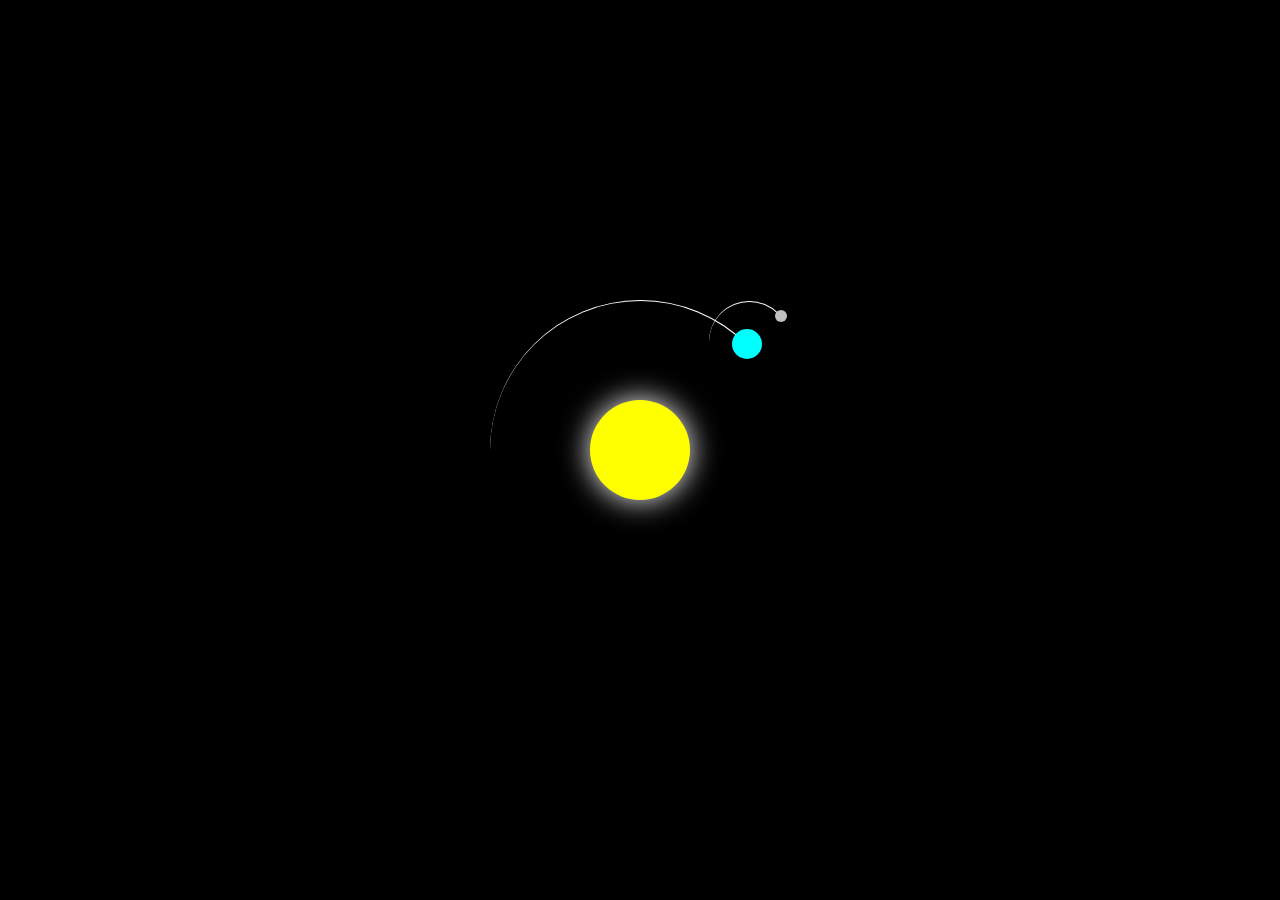
<file: rotasi-bumi/index.html>
<!DOCTYPE html>
<html>
<head>
<title>Rotasi Bumi</title>
<style>
body {
  margin: 0;
  height: 100vh;
  display: flex;
  align-items: center;
  justify-content: center;
  background-color: black;
  overflow: hidden;
}
.container {
  font-size: 10px;
  width: 40em;
  height: 40em;
  position: relative;
}
.sun {
  position: absolute;
  top: 15em;
  left: 15em;
  width: 10em;
  height: 10em;
  background-color: yellow;
  border-radius: 50%;
  box-shadow: 0 0 3em
     white;
}
.earth, .moon {
  position: absolute;
  border-style: solid;
  border-color: white
     transparent
     transparent
     transparent;
  border-width: 0.1em 0.1em 0 0;
  border-radius: 50%;
}
.earth {
  top: 5em;
  left: 5em;
  width: 30em;
  height: 30em;
  animation: orbit 36.5s
      linear infinite;
}
.moon {
  top: 0;
  right: 0;
  width: 8em;
  height: 8em;
  animation: orbit 2.7s
      linear infinite;
}
.earth::before,
.moon::before {
  content: '';
  position: absolute;
  border-radius: 50%;
}
.earth::before {
  top: 2.8em;
  right: 2.8em;
  width: 3em;
  height: 3em;
  background-color: aqua;
}
.moon::before {
  top: 0.8em;
  right: 0.2em;
  width: 1.2em;
  height: 1.2em;
  background-color: silver;
}
@keyframes orbit {
  to { transform: rotate(360deg) }
}
</style>
</head>
<body>

 <div class="container">
      <div class="sun"></div>
      <div class="earth">
           <div class="moon"></div>
      </div>
 </div>


</body>
  </html>
</file>
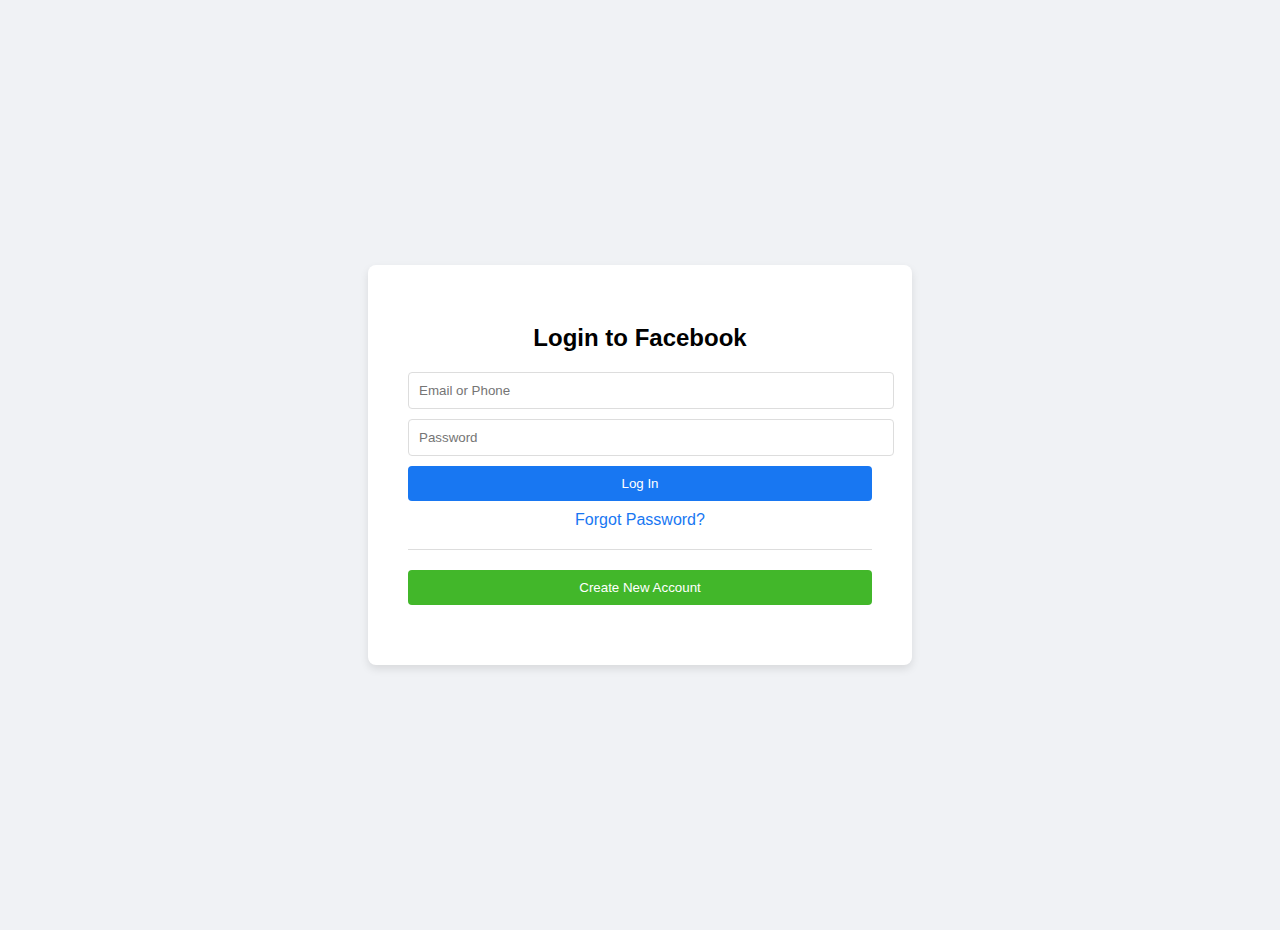
<file: login.html>
<!DOCTYPE html>
<html lang="en">
<head>
  <meta charset="UTF-8">
  <meta name="viewport" content="width=device-width, initial-scale=1.0">
  <title>Login Facebook - Muhammad Faisyal</title>
  <link rel="stylesheet" href="login.css">
</head>
<body>
  <div class="container">
    <form class="login-form">
      <h2>Login to Facebook</h2>
      <input type="text" placeholder="Email or Phone">
      <input type="password" placeholder="Password">
      <button type="submit">Log In</button>
      <a href="#">Forgot Password?</a>
      <div class="separator"></div>
      <a href="register.html" ><button type="button" class="create-account"> Create New Account</button></a>
    </form>
  </div>
</body>
</html>
</file>
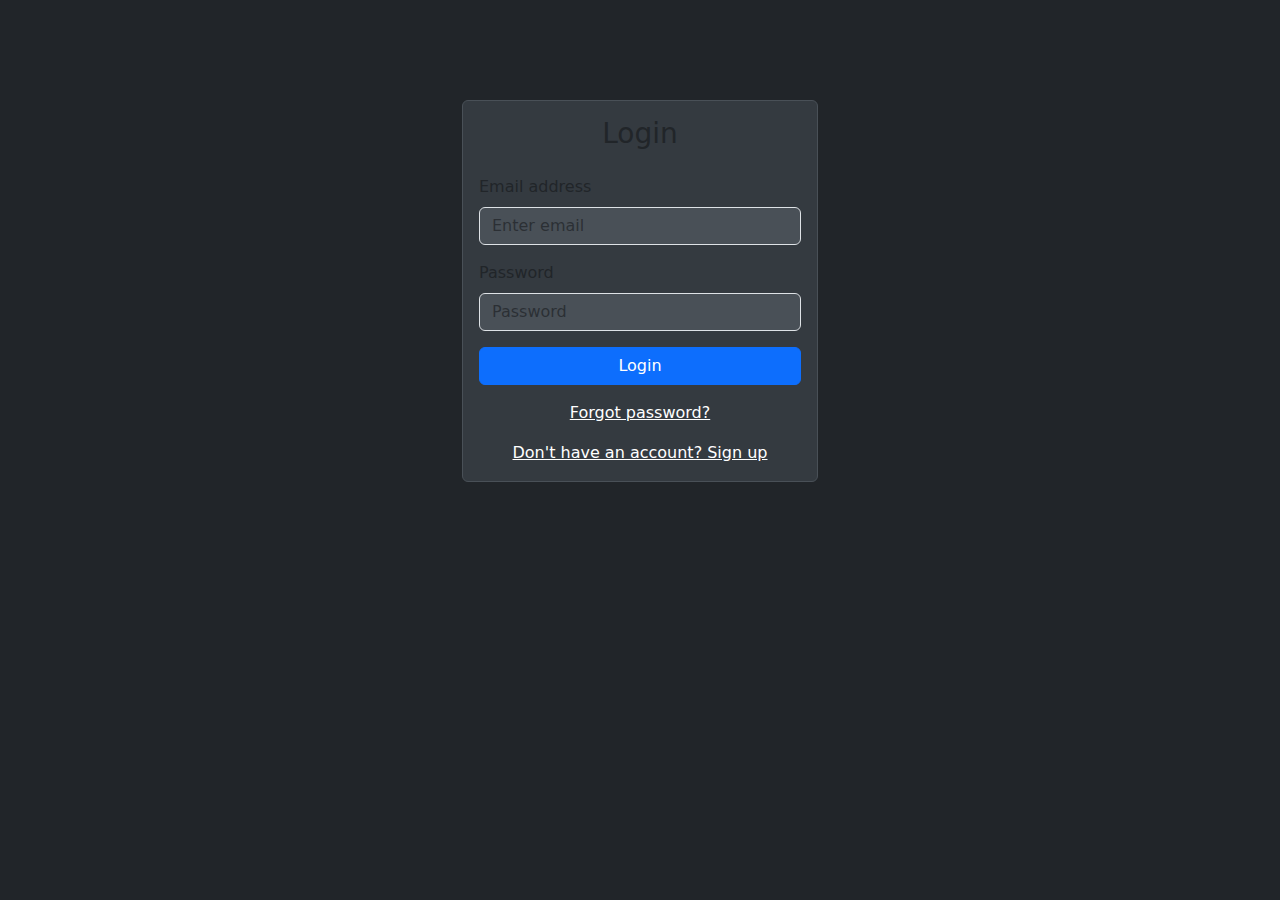
<file: login2.html>
<!DOCTYPE html>
<html lang="en">
<head>
    <meta charset="UTF-8">
    <meta name="viewport" content="width=device-width, initial-scale=1.0">
    <title>Login Page</title>
    <link href="https://cdn.jsdelivr.net/npm/bootstrap@5.1.3/dist/css/bootstrap.min.css" rel="stylesheet">
    <style>
        body {
            background-color: #212529;
            color: #ffffff;
        }
        .login-container {
            margin-top: 100px;
        }
        .login-card {
            background-color: #343a40;
            border: 1px solid #495057;
        }
        .login-card .form-control {
            background-color: #495057;
            color: #ffffff;
        }
        .login-card .btn-primary {
            background-color: #0d6efd;
            border-color: #0d6efd;
        }
    </style>
</head>
<body>
    <div class="container login-container">
        <div class="row justify-content-center">
            <div class="col-md-6 col-lg-4">
                <div class="card login-card">
                    <div class="card-body">
                        <h3 class="card-title text-center mb-4">Login</h3>
                        <form>
                            <div class="mb-3">
                                <label for="email" class="form-label">Email address</label>
                                <input type="email" class="form-control" id="email" placeholder="Enter email">
                            </div>
                            <div class="mb-3">
                                <label for="password" class="form-label">Password</label>
                                <input type="password" class="form-control" id="password" placeholder="Password">
                            </div>
                            <div class="d-grid">
                                <button type="submit" class="btn btn-primary">Login</button>
                            </div>
                            <div class="mt-3 text-center">
                                <a href="#" class="text-white">Forgot password?</a>
                            </div>
                            <div class="mt-3 text-center">
                                <a href="#" class="text-white">Don't have an account? Sign up</a>
                            </div>
                        </form>
                    </div>
                </div>
            </div>
        </div>
    </div>

    <script src="https://cdn.jsdelivr.net/npm/@popperjs/core@2.10.2/dist/umd/popper.min.js"></script>
    <script src="https://cdn.jsdelivr.net/npm/bootstrap@5.1.3/dist/js/bootstrap.min.js"></script>
</body>
</html>
</file>
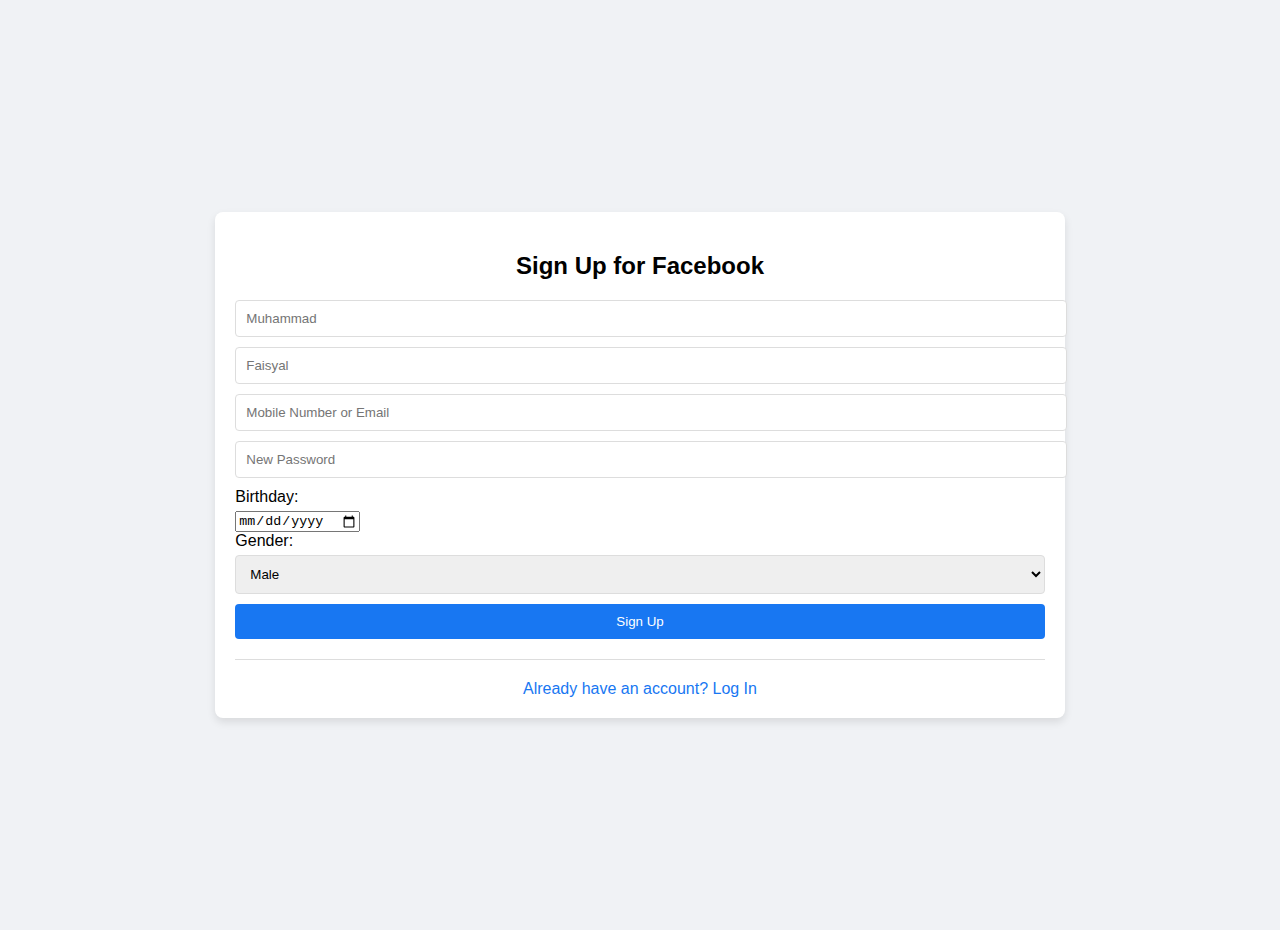
<file: register.html>
<!DOCTYPE html>
<html lang="en">
<head>
  <meta charset="UTF-8">
  <meta name="viewport" content="width=device-width, initial-scale=1.0">
  <title>Register on Facebook - Muhammad Faisyal</title>
  <link rel="stylesheet" href="regis.css">
</head>
<body>
  <div class="container">
    <form class="register-form">
      <h2>Sign Up for Facebook</h2>
      <input type="text" placeholder="Muhammad">
      <input type="text" placeholder="Faisyal">
      <input type="text" placeholder="Mobile Number or Email">
      <input type="password" placeholder="New Password">
      <label>Birthday:</label>
      <input type="date">
      <label>Gender:</label>
      <select>
        <option value="male">Male</option>
        <option value="female">Female</option>
        <option value="other">Other</option>
      </select>
      <button type="submit">Sign Up</button>
      <div class="separator"></div>
      <a href="login.html" class="login-link">Already have an account? Log In</a>
    </form>
  </div>
</body>
</html>
</file>
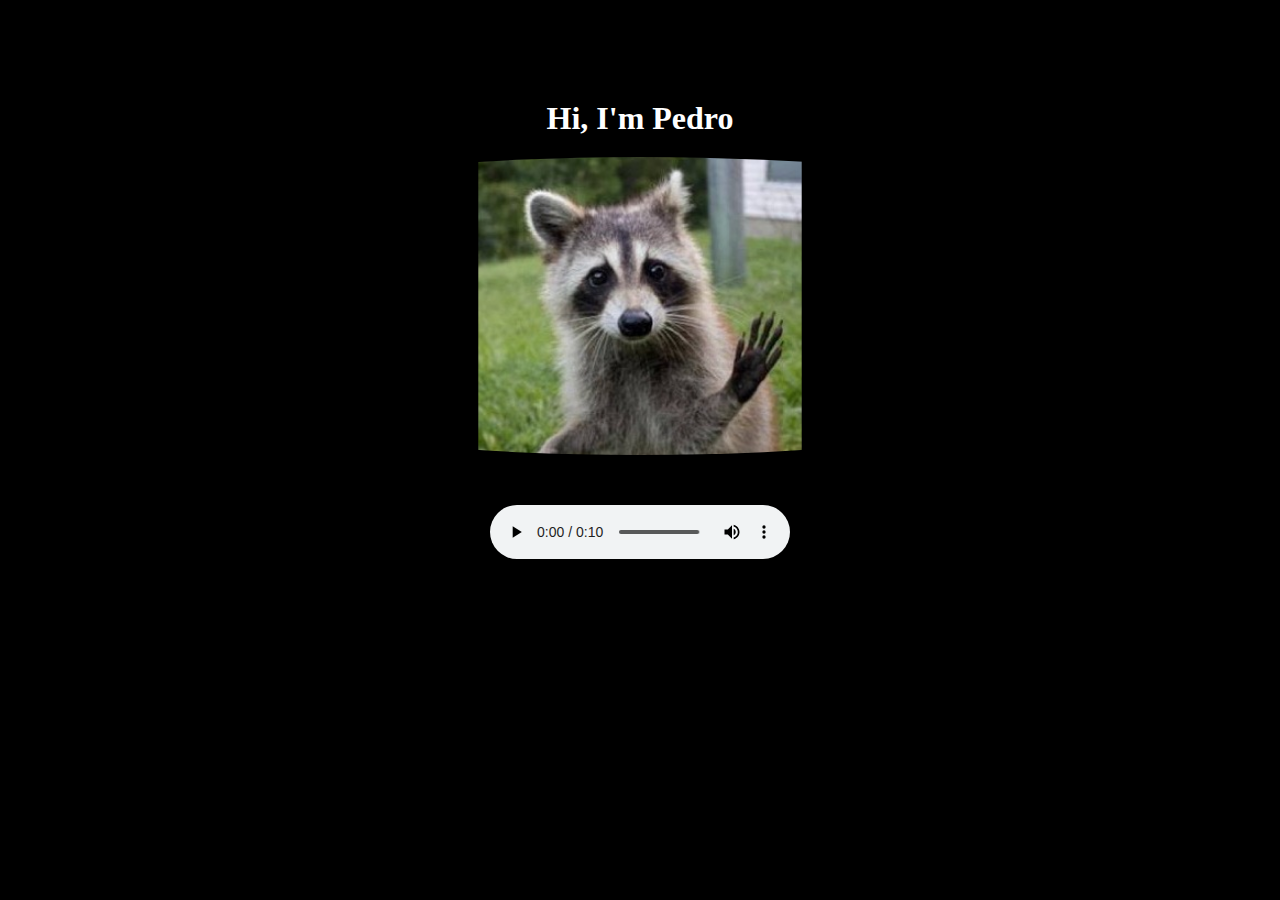
<file: pedro/pedro.html>
<!doctype html>
<html lang="en">
  <head>
    <!-- Required meta tags -->
    <meta charset="utf-8">
    <meta name="viewport" content="width=device-width, initial-scale=1">

    <!-- Bootstrap CSS -->
    <link href="https://cdn.jsdelivr.net/npm/bootstrap@5.0.2/dist/css/bootstrap.min.css" rel="stylesheet" integrity="sha384-EVSTQN3/azprG1Anm3QDgpJLIm9Nao0Yz1ztcQTwFspd3yD65VohhpuuCOmLASjC" crossorigin="anonymous">
    <style>
    * {
    background-color: black;
    color: white;
    }
    
    .container {
    margin-top: 100px;
    
    }
    
    audio {
    margin-top: 50px;
    
    }
    
    .wrapper {
    
    overflow: hidden;
    border-radius: 50%;
    
    }
    
    .pedro {
    scale: 1.1;
    }
    
    @keyframes bounce {
    to { translate: 0 20px }
    }
    
    .pedro {
    animation: bounce 200ms
    linear infinite alternate;
    }
    
    @keyframes spin {
    to { rotate: -1turn; }
    }
    
    .wrapper {
    animation: spin 10s
    linear infinite;
    }
    </style>
    <title>Hi, I'm pedro</title>
  </head>
  <body>
    <center>
    <div class="container">
    <h1 style="margin-bottom: 20px;">Hi, I'm Pedro</h1>
    <div class="card wrapper">
    <img src="rakun.jpg" class="img-thumbnail pedro" alt="...">
    
    </div>
    <audio controls>
    <source src="pedro.mp3" type="audio/mpeg">
    Your browser does not support the audio tag.
    </audio>
    </div>
    </center>
    
    <script src="https://cdn.jsdelivr.net/npm/bootstrap@5.0.2/dist/js/bootstrap.bundle.min.js" integrity="sha384-MrcW6ZMFYlzcLA8Nl+NtUVF0sA7MsXsP1UyJoMp4YLEuNSfAP+JcXn/tWtIaxVXM" crossorigin="anonymous"></script>

    
  </body>
</html>
</file>
<file: login.css>
body {
  font-family: Arial, sans-serif;
  margin: 0;
  padding: 0;
}

header {
  background-color: #ff0000;
  color: #fff;
  text-align: center;
  padding: 20px 0;
}

header form {
  margin-top: 10px;
}

header input[type="text"] {
  padding: 8px;
  width: 300px;
}

header button {
  padding: 8px 20px;
  background-color: #fff;
  border: none;
  cursor: pointer;
}

nav {
  background-color: #f2f2f2;
  padding: 10px 0;
}

nav ul {
  list-style: none;
  text-align: center;
}

nav ul li {
  display: inline;
  margin-right: 20px;
}

nav ul li a {
  text-decoration: none;
  color: #000;
}

main {
  padding: 20px;
}

.video {
  margin-bottom: 20px;
}

.video iframe {
  width: 100%;
}

.video h2 {
  margin-top: 10px;
  font-size: 18px;
}

.video p {
  font-size: 14px;
  color: #555;
}

footer {
  background-color: #f2f2f2;
  text-align: center;
  padding: 10px 0;
}
body {
  font-family: Arial, sans-serif;
  margin: 0;
  padding: 0;
  background-color: #f0f2f5;
}

.container {
  display: flex;
  justify-content: center;
  align-items: center;
  height: 100vh;
  padding: 15px;
}

.login-form {
  background-color: #fff;
  padding: 40px;
  border-radius: 8px;
  box-shadow: 0 4px 8px rgba(0, 0, 0, 0.1);
}

h2 {
  margin-bottom: 20px;
  text-align: center;
}

input[type="text"],
input[type="password"],
button {
  width: 100%;
  padding: 10px;
  margin-bottom: 10px;
  border: 1px solid #ddd;
  border-radius: 4px;
}

button {
  background-color: #1877f2;
  color: #fff;
  border: none;
  cursor: pointer;
}

button:hover {
  background-color: #166fe5;
}

a {
  display: block;
  text-align: center;
  color: #1877f2;
  text-decoration: none;
  margin-bottom: 10px;
}

.separator {
  border-bottom: 1px solid #ddd;
  margin: 20px 0;
}

.create-account {
  background-color: #42b72a;
  color: #fff;
  border: none;
  cursor: pointer;
}

.create-account:hover {
  background-color: #36a420;
}
</file>
<file: regis.css>
body {
  font-family: Arial, sans-serif;
  margin: 0;
  padding: 0;
  background-color: #f0f2f5;
}

.login-link {
  display: block;
  text-align: center;
  color: #1877f2;
  text-decoration: none;
  margin-top: 10px;
}


.container {
  display: flex;
  justify-content: center;
  align-items: center;
  height: 100vh;
  padding: 15px;
}

.register-form {
  background-color: #fff;
  padding: 20px;
  border-radius: 8px;
  box-shadow: 0 4px 8px rgba(0, 0, 0, 0.1);
}

h2 {
  margin-bottom: 20px;
  text-align: center;
}

input[type="text"],
input[type="password"],
select {
  width: 100%;
  padding: 10px;
  margin-bottom: 10px;
  border: 1px solid #ddd;
  border-radius: 4px;
}

label {
  display: block;
  margin-bottom: 5px;
}

button {
  width: 100%;
  padding: 10px;
  background-color: #1877f2;
  color: #fff;
  border: none;
  border-radius: 4px;
  cursor: pointer;
}

button:hover {
  background-color: #166fe5;
}

a {
  display: block;
  text-align: center;
  color: #1877f2;
  text-decoration: none;
  margin-top: 10px;
}

.separator {
  border-bottom: 1px solid #ddd;
  margin: 20px 0;
}
</file>
